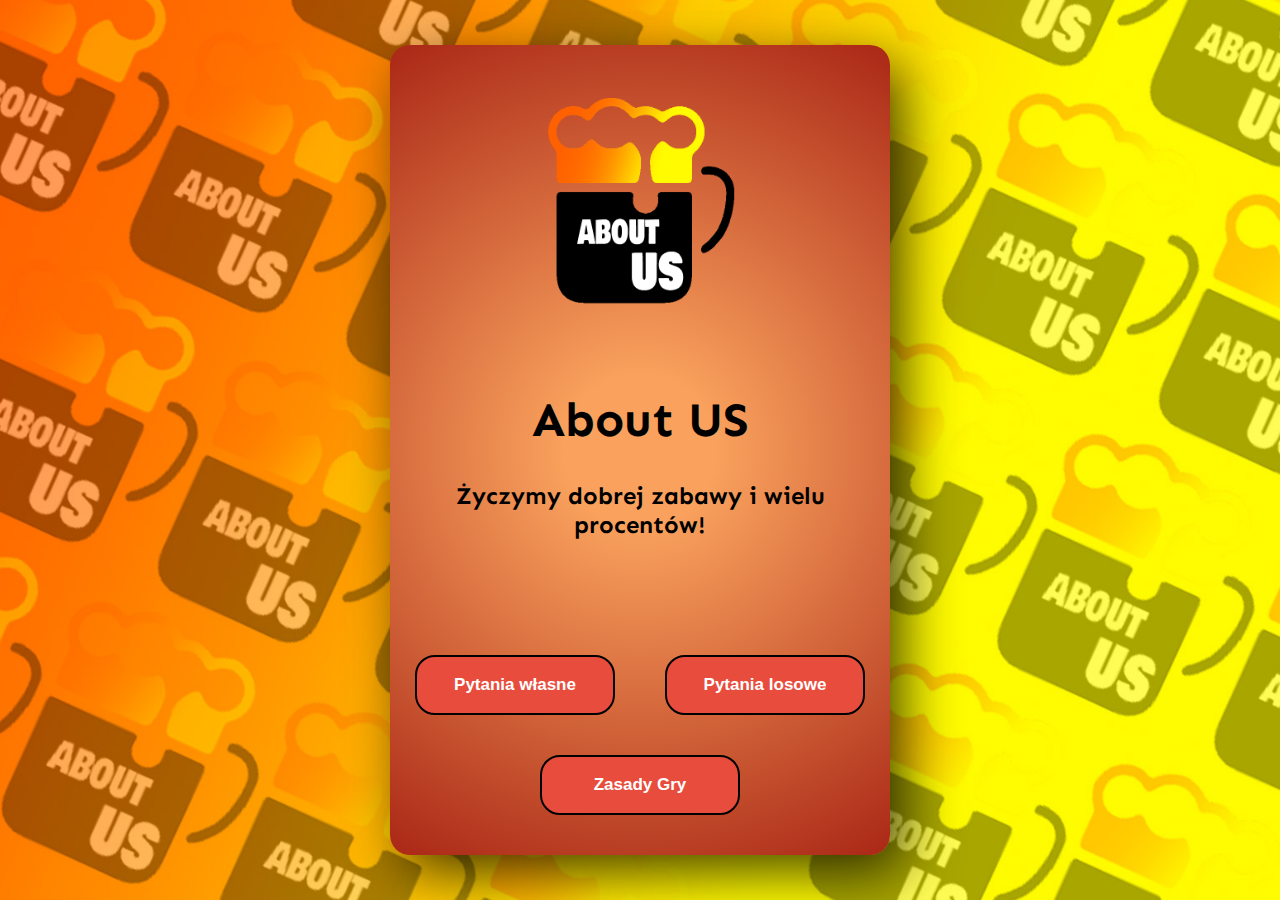
<file: index.html>
<!DOCTYPE html>
<html lang="en">
<head>
    <meta charset="UTF-8">
    <link href="https://fonts.googleapis.com/css?family=Sen:400,700&display=swap&subset=latin-ext" rel="stylesheet">
    <meta name="viewport" content="width=device-width, initial-scale=1.0">
    <title>AboutUs</title>
    <link rel="stylesheet" type="text/css" href="./mainSite/index.css">
    <link rel="shortcut icon" type="image/png" href="./img/LOGOaboutUS2.png">
</head>
<body>
    <section class="menu">
        <img class="menu__logo" src="./img/LOGOaboutUS2.png" alt="logo">
        <div class="menu__header">
            <h1>About US</h1>
            <h2>Życzymy dobrej zabawy i wielu procentów!</h2>
        </div>
        <button class="menu__button" onclick="window.location.href='./aboutUs.html'">Pytania własne</button>
        <button class="menu__button" onclick="window.location.href='./aboutWorld.html'">Pytania losowe</button>
        <button class="menu__button--rules" onclick="window.location.href='./rules.html'">Zasady Gry</button>
    </section>
</body>
</html>
</file>
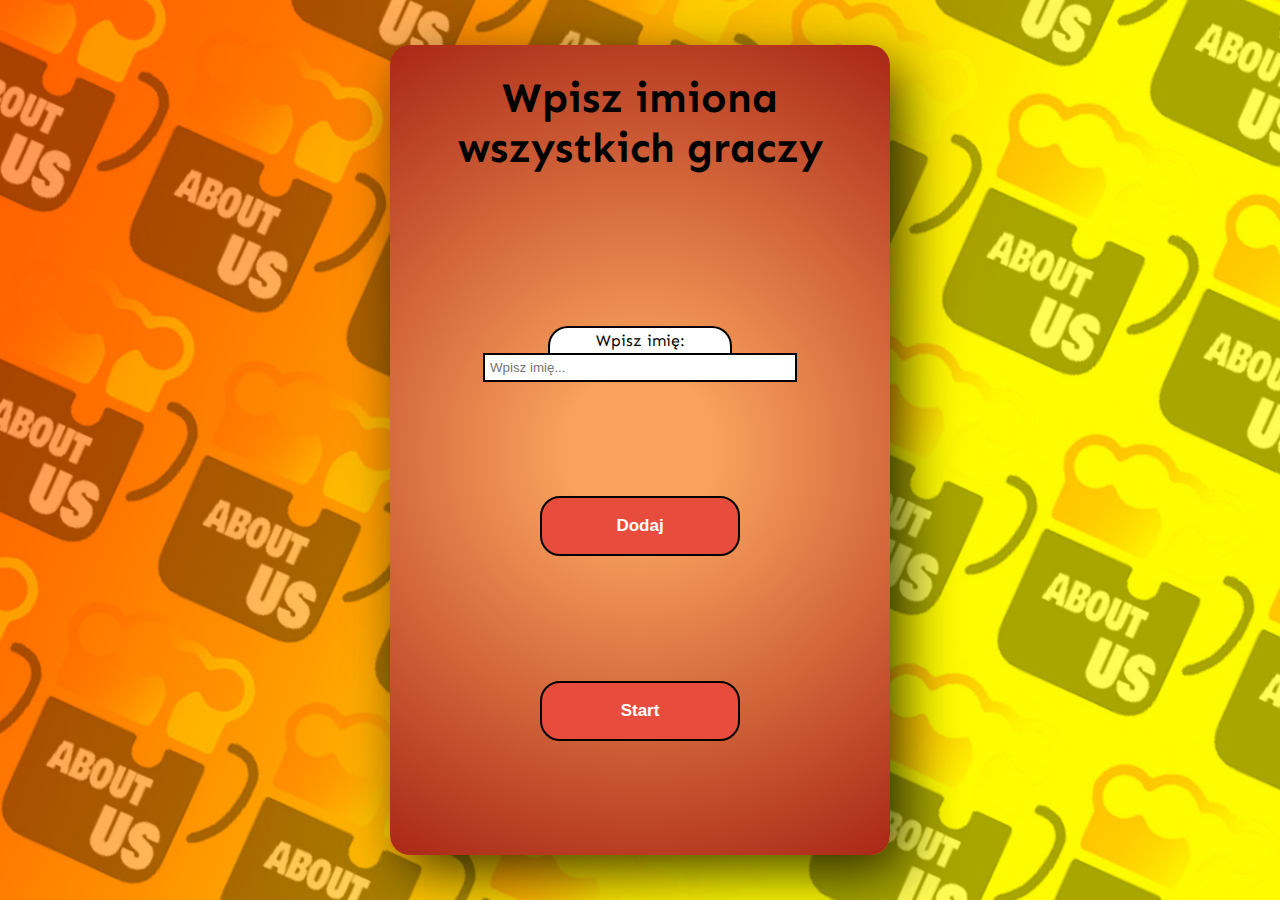
<file: aboutUs.html>
<!DOCTYPE html>
<html lang="en">
<head>
    <meta charset="UTF-8">
    <meta name="viewport" content="width=device-width, initial-scale=1.0">
    <link href="https://fonts.googleapis.com/css?family=Sen:400,700&display=swap&subset=latin-ext" rel="stylesheet">
    <title>AboutUS Beta - Pytania własne</title>
    <link rel="stylesheet" type="text/css" href="./ownQuestions/style/aboutUs.css">
    <link rel="shortcut icon" type="image/png" href="./img/LOGOaboutUS2.png">
</head>
<body>
    <section id="mainSection" class="mainSection">
        <div class="addName" id="addNameSection">
            <h1 class="addName__header">Wpisz imiona wszystkich graczy</h1>
            <div>
                <label class="addName__label" for="imie2">Wpisz imię:</label>
                <input class="addName__input" type="text" id="imie2" placeholder="Wpisz imię...">
            </div>
            <button class="addName__button" id="addNameButton">Dodaj</button>
            <button class="addName__button" id="startButton">Start</button>
        </div>

        <div class="addQuestion" id="startSection">
            <div>
                <label class="addQuestion__label">Wybierz imie:</label>
                <select class="addQuestion__input--select" id="imie">
                </select>
            </div>
            <div>
                <label class="addQuestion__label">Pytanie:</label>
                <input class="addQuestion__input" type="text" name="pytanie" id="pytanie" placeholder="Wpisz pytanie" required>
            </div>
            <div>
                <label class="addQuestion__label">Odpowiedź A:</label>
                <input class="addQuestion__input" type="text" name="odpA" id="odpA" placeholder="Wpisz wariant A" required>
            </div>
            <div>
                <label class="addQuestion__label">Odpowiedź B:</label>
                <input class="addQuestion__input" type="text" name="odpB" id="odpB" placeholder="Wpisz wariant B" required>
            </div>
            <div>
                <label class="addQuestion__label">Odpowiedź C:</label>
                <input class="addQuestion__input" type="text" name="odpC" id="odpC" placeholder="Nieobowiązkowe">
            </div>
            <div>
                <label class="addQuestion__label">Odpowiedź D:</label>
                <input class="addQuestion__input" type="text" name="odpD" id="odpD" placeholder="Nieobowiązkowe">
            </div>
            <div>
                <label class="addQuestion__label">Kara:</label>
                <input class="addQuestion__input" type="text" name="odpD" id="kara" placeholder="Wypij shota / Wypij browara / Inna" required>
            </div>
                    
            <label class="addQuestion__label--correct">Poprawna odpowiedź:</label>
            <div class="addQuestion__answers">
                <div>
                    <input type="radio" id="AOpc" name="odpValue" value="A" required>
                    <label for="AOpc">A</label>
                </div>
                <div>
                    <input type="radio" id="BOpc" name="odpValue" value="B">
                    <label for="BOpc">B</label>
                </div>
                <div>
                    <input type="radio" id="COpc" name="odpValue" value="C">
                    <label for="COpc">C</label>
                </div>
                <div>
                    <input type="radio" id="DOpc" name="odpValue" value="D">
                    <label for="DOpc">D</label>
                </div>
            </div>
            <button class="addQuestion__button" form="form1" id="checkButton">Dodaj pytanie</button>
            <button class="addQuestion__button" id="startGameButton">Start</button>
            <button class="addQuestion__button"><a href="./index.html">Powrót</a></button>
        </div>

        
        <div class="gameSection" id="gameInfoSection" style="display: none;">
            <p class="gameSection__player" id="playerName"></p>
            <p class="gameSection__name" id="name"></p>
            <p class="gameSection__question" id="Que"></p>
            <div class="gameSection__answers">
                <div>   
                    <input type="radio" class="inputRadio" id="AWar" name="answerValue" value="A" required>
                    <label id="WarA" for="AWar"></label>
                </div>
                <div>
                    <input type="radio" class="inputRadio" id="BWar" name="answerValue" value="B">
                    <label id="WarB" for="BWar"></label>
                </div>
                <div>
                    <input type="radio" class="inputRadio" id="CWar" name="answerValue" value="C">
                    <label id="WarC" for="CWar"></label>
                </div>
                <div>
                    <input type="radio" class="inputRadio" id="DWar" name="answerValue" value="D">
                    <label id="WarD" for="DWar"></label>
                </div>
            </div>
            <button class="gameSection__button" id="checkAnswerButton">Odpowiedz</button>
        </div>

        <div class="resultSection" style="display: none" id="resultSection">
            <div class="resultSection__result" id="win"></div>
            <img class="resultSection__loseImg" src="./img/test3kubki.png" id="loseImg" alt="lose">
            <img class="resultSection__winImg" src="./img/test3WINaboutUS.png" id="winImg" alt="win">
            <button class="resultSection__button" id="nextButton">Kolejne pytanie</button>
            <button class="resultSection__button" id="addQueButton">Dodaj pytanie</button>
        </div>
    </section>
</body>
    <script src="./ownQuestions/functions/nextQuestionFunction.js"></script>
    <script src="./ownQuestions/functions/acceptUsersFunction.js"></script>
    <script src="./ownQuestions/functions/checkAnswerFunction.js"></script>
    <script src="./ownQuestions/functions/checkItFunction.js"></script>
    <script src="./ownQuestions/functions/startGameFunction.js"></script>
    <script src="./ownQuestions/functions/playerValidationFunction.js"></script>
    <script src="./ownQuestions/aboutUs.js"></script>
</html>
</file>
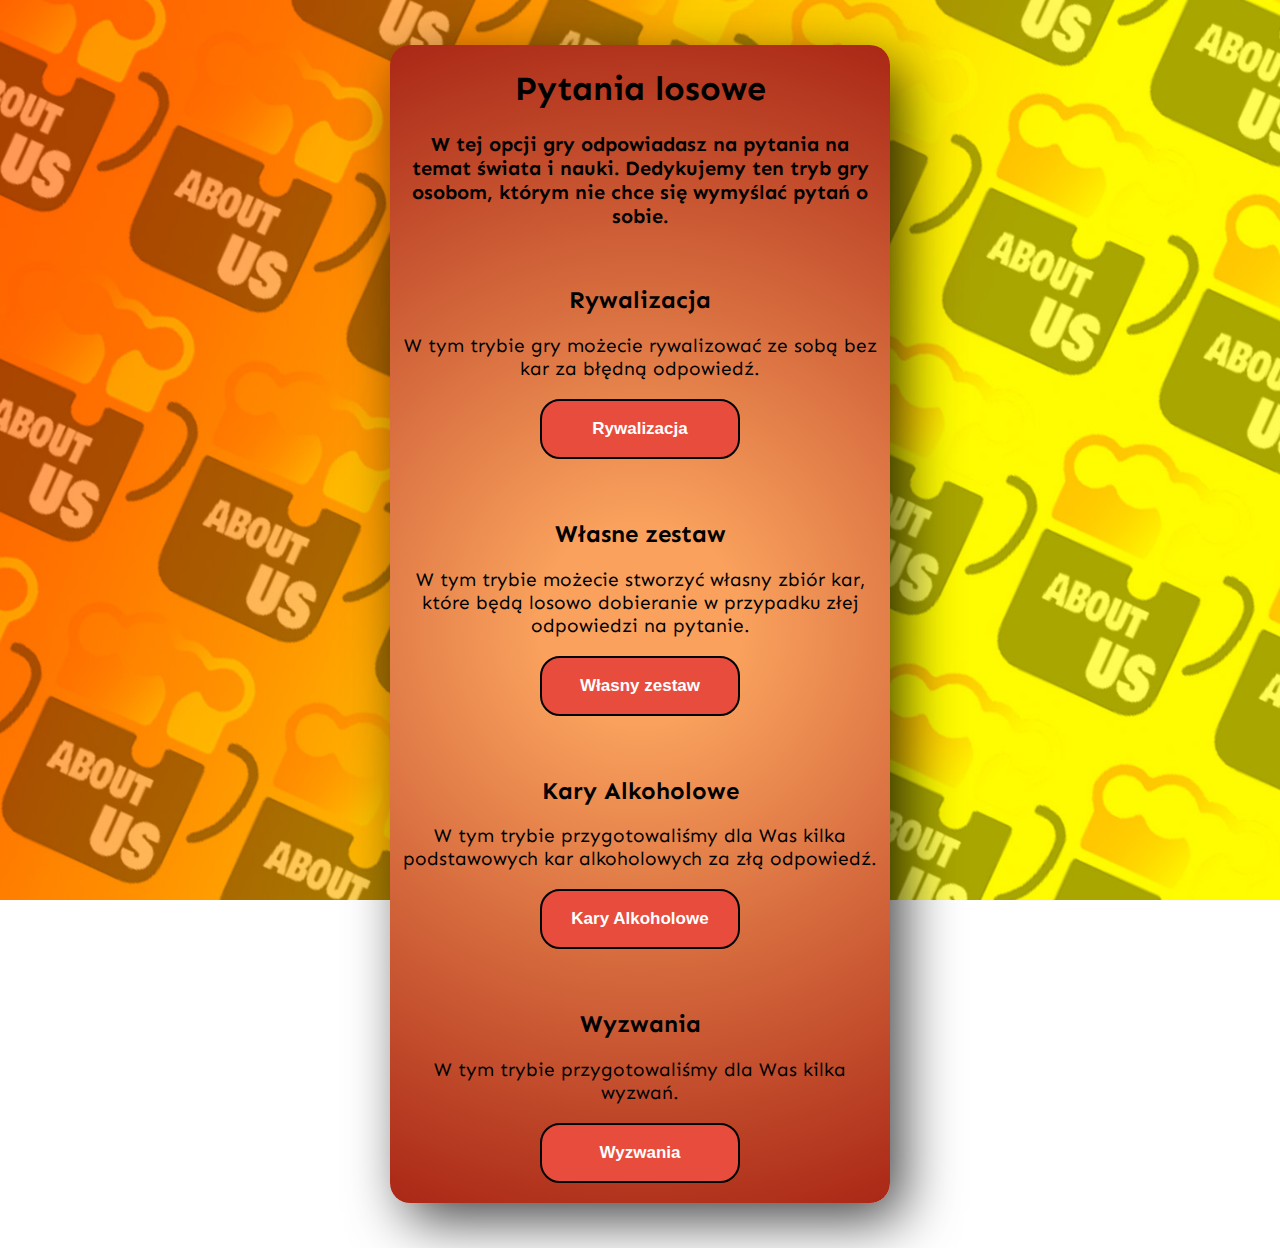
<file: aboutWorld.html>
<!DOCTYPE html>
<html lang="en">

<head>
    <meta charset="UTF-8">
    <meta name="viewport" content="width=device-width, initial-scale=1.0">
    <link href="https://fonts.googleapis.com/css?family=Sen:400,700&display=swap&subset=latin-ext" rel="stylesheet">
    <title>AboutUs Beta - Pytania losowe</title>
    <link rel="stylesheet" type="text/css" href="./lotteryQuestions/style/aboutWorld.css">
    <link rel="shortcut icon" type="image/png" href="./img/LOGOaboutUS2.png">
</head>

<body>
    <section class="mainSection">
        <div class="welcomeSection" id="welcomeSection">
            <div>
                <h1 class="welcomeSection__header">Pytania losowe<h1>
                <p class="welcomeSection__description" >W tej opcji gry odpowiadasz na pytania na temat świata i nauki. Dedykujemy ten tryb gry osobom, którym
                    nie chce się wymyślać pytań o sobie.</p>
            </div>
            
            <div class="gameMode">
                <h2 class="gameMode__header">Rywalizacja</h2>
                <p class="gameMode__description">W tym trybie gry możecie rywalizować ze sobą bez kar za błędną odpowiedź.</p>
                <button class="gameMode__button" id="startComptetitionButton">Rywalizacja</button>
            </div>

            <div class="gameMode">
                <h2 class="gameMode__header">Własne zestaw</h2>
                <p class="gameMode__description">W tym trybie możecie stworzyć własny zbiór kar, które będą losowo dobieranie w przypadku złej odpowiedzi na pytanie.</p>
                <button class="gameMode__button" id="startMyQuestionsButton">Własny zestaw</button>
            </div>

            <div class="gameMode">
                <h2 class="gameMode__header">Kary Alkoholowe</h2>
                <p class="gameMode__description">W tym trybie przygotowaliśmy dla Was kilka podstawowych kar alkoholowych za złą odpowiedź.</p>
                <button class="gameMode__button" id="startAlcoholQuestionsButton">Kary Alkoholowe</button>
            </div>

            <div class="gameMode">
                <h2 class="gameMode__header">Wyzwania</h2>
                <p class="gameMode__description">W tym trybie przygotowaliśmy dla Was kilka wyzwań.</p>
                <button class="gameMode__button" id="startChallangeQuestionsButton">Wyzwania</button>
            </div>
        </div>

        <div class="addPlayers" id="addPlayersSection" style="display: none;">
            <h1 class="addPlayers__header">Wpisz imiona wszystkich graczy</h1>
            <label class="addPlayers__label" for="player">Wpisz imię:</label>
            <input class="addPlayers__input" type="text" placeholder="Wpisz imię..." id="player">
            <button class="addPlayers__button" id="addPlayerButton">Dodaj</button>
            <button class="addPlayers__button" id="startGameButton">Start</button>
        </div>

        <div class="playersPoints" id="pointsPlayerSection" style="display: none;">
            <h1 class="playersPoints__header">Ranking</h1>
            <div class="playersPoints__points" id="pointsRank">
            </div>
            <button class="playersPoints__button" id="nextQuestionButton">Następne pytanie</button>
            <button class="playersPoints__button"><a href="./index.html">Powrót</a></button>
        </div>

        <div class="myPunishments" id="addPunishmentSection" style="display: none;">
            <h1 class='myPunishments__header'>Stwórz własny zestaw kar</h1>
            <label class="myPunishments__label" for="myPunishmentAdd">Kara</label>
            <input class="myPunishments__input" type="text" id="myPunishmentAdd" placeholder="Wpisz kare...">
            <button class="myPunishments__button" id="addPunishmentButton">Dodaj</button>    
            <button class="myPunishments__button" id="finishAddPunishmentsButton">Start</button>
        </div>

        <div class="questionsSection" id="gameSection" style="display: none;">
            <p class="questionsSection__category" id="category"></p>
            <p class="questionsSection__player" id="answerPlayer"></p>
            <p class="questionsSection__question" id="QueDefaultQuestions"></p>
            <div class="questionsSection__answers">
                <div>
                    <input type="radio" class="inputRadio" id="AWarDefaultQuestions" name="answerValueDefaultQuestions"
                        value="A" required>
                    <label id="WarADefaultQuestions" for="AWarDefaultQuestions">1</label>
                </div>
                <div>
                    <input type="radio" class="inputRadio" id="BWarDefaultQuestions" name="answerValueDefaultQuestions"
                        value="B">
                    <label id="WarBDefaultQuestions" for="BWarDefaultQuestions">2</label>
                </div>
                <div>
                    <input type="radio" class="inputRadio" id="CWarDefaultQuestions" name="answerValueDefaultQuestions"
                        value="C">
                    <label id="WarCDefaultQuestions" for="CWarDefaultQuestions">3</label>
                </div>
                <div>
                    <input type="radio" class="inputRadio" id="DWarDefaultQuestions" name="answerValueDefaultQuestions"
                        value="D">
                    <label id="WarDDefaultQuestions" for="DWarDefaultQuestions">4</label>
                </div>
            </div>
            <button class="questionsSection__button" id="checkAnswerDefaultQuestionsButton">Odpowiedz</button>
        </div>


        <div class="resultSection" style="display: none" id="resultSection">
            <div class="resultSection__result" id="winDefaultQuestions"></div>
            <div class="resultSection__punishment" id="punishment"></div>
            <img class="resultSection__loseImg" src="./img/test3kubki.png" id="loseImgDefaultQuestions" alt="lose">
            <img class="resultSection__winImg" src="./img/test3WINaboutUS.png" id="winImgDefaultQuestions" alt="win">
            <button class="resultSection__button" id="nextDefaultQuestionButton">Kolejne pytanie</button>
            <button class="resultSection__button"><a href="./index.html">Koniec</a></button>
        </div>
    </section>
</body>
<script src="./lotteryQuestions/arrays.js"></script>
<script src="./lotteryQuestions/functions/lotteryFunctions.js"></script>
<script src="./lotteryQuestions/functions/startCompetitionFunction.js"></script>
<script src="./lotteryQuestions/functions/startGameFunction.js"></script>
<script src="./lotteryQuestions/functions/nextQuestionFunction.js"></script>
<script src="./lotteryQuestions/functions/checkAnswerFunction.js"></script>
<script src="./lotteryQuestions/questinsArray.js"></script>
<script src="./lotteryQuestions/aboutWorld.js"></script>

</html>
</file>
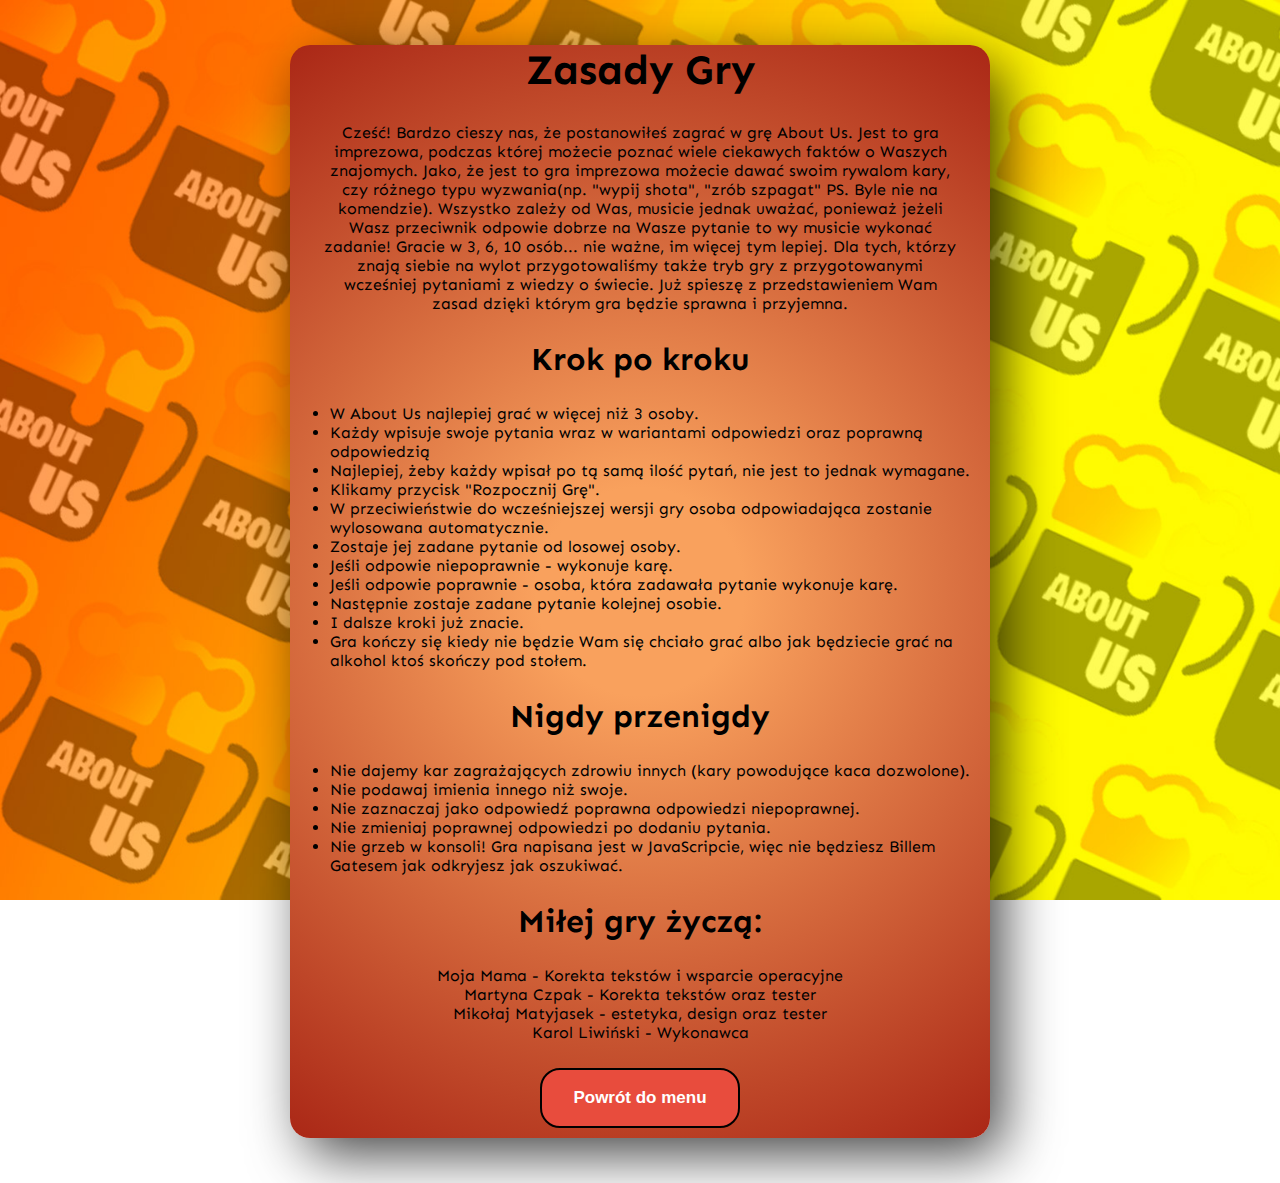
<file: rules.html>
<!DOCTYPE html>
<html lang="en">

<head>
    <meta charset="UTF-8">
    <link href="https://fonts.googleapis.com/css?family=Sen:400,700&display=swap&subset=latin-ext" rel="stylesheet">
    <meta name="viewport" content="width=device-width, initial-scale=1.0">
    <title>AboutUs - Regulamin</title>
    <link rel="stylesheet" type="text/css" href="./rules/rules.css">
    <link rel="shortcut icon" type="image/png" href="./img/LOGOaboutUS2.png">
</head>

<body>
    <section class="rules">
            <h1 class="rules__header">Zasady Gry</h1>
            <p class="rules__paragraph" >Cześć! Bardzo cieszy nas, że postanowiłeś zagrać w grę About Us. Jest to gra imprezowa, podczas której możecie
                poznać wiele ciekawych faktów o Waszych znajomych. Jako, że jest to gra imprezowa możecie dawać swoim rywalom
                kary, czy różnego typu wyzwania(np. "wypij shota", "zrób szpagat" PS. Byle nie na komendzie). Wszystko zależy od Was, musicie jednak uważać, ponieważ
                jeżeli Wasz przeciwnik odpowie dobrze na Wasze pytanie to wy musicie wykonać zadanie! Gracie w 3, 6, 10 osób...
                nie ważne, im więcej tym lepiej. Dla tych, którzy znają siebie na wylot przygotowaliśmy także tryb gry z przygotowanymi wcześniej pytaniami z wiedzy o świecie. 
                Już spieszę z przedstawieniem Wam zasad dzięki którym gra będzie sprawna i przyjemna.
            </p>
            <h2 class="rules__header--smaller">Krok po kroku</h2>
            <ul class="rules__list">
                <li>W About Us najlepiej grać w więcej niż 3 osoby.</li>
                <li>Każdy wpisuje swoje pytania wraz w wariantami odpowiedzi oraz poprawną odpowiedzią</li>
                <li>Najlepiej, żeby każdy wpisał po tą samą ilość pytań, nie jest to jednak wymagane.</li>
                <li>Klikamy przycisk "Rozpocznij Grę".</li>
                <li>W przeciwieństwie do wcześniejszej wersji gry osoba odpowiadająca zostanie wylosowana automatycznie.</li>
                <li>Zostaje jej zadane pytanie od losowej osoby.</li>
                <li>Jeśli odpowie niepoprawnie - wykonuje karę.</li>
                <li>Jeśli odpowie poprawnie - osoba, która zadawała pytanie wykonuje karę.</li>
                <li>Następnie zostaje zadane pytanie kolejnej osobie.</li>
                <li>I dalsze kroki już znacie.</li>
                <li>Gra kończy się kiedy nie będzie Wam się chciało grać albo jak będziecie grać na alkohol ktoś skończy pod stołem.</li>
            </ul>
            <h2 class="rules__header--smaller">Nigdy przenigdy</h2>
            <ul class="rules__list">
                <li>Nie dajemy kar zagrażających zdrowiu innych (kary powodujące kaca dozwolone).</li>
                <li>Nie podawaj imienia innego niż swoje.</li>
                <li>Nie zaznaczaj jako odpowiedź poprawna odpowiedzi niepoprawnej.</li>
                <li>Nie zmieniaj poprawnej odpowiedzi po dodaniu pytania.</li>
                <li>Nie grzeb w konsoli! Gra napisana jest w JavaScripcie, więc nie będziesz Billem Gatesem jak odkryjesz jak oszukiwać.</li>
            </ul>
            
            <h2 class="rules__header--smaller">Miłej gry życzą:</h2>
            <ul class="rules__list--authors">
                <li>Moja Mama - Korekta tekstów i wsparcie operacyjne</li>
                <li>Martyna Czpak - Korekta tekstów oraz tester</li>
                <li>Mikołaj Matyjasek - estetyka, design oraz tester</li>
                <li>Karol Liwiński - Wykonawca</li>
            </ul>

            <button class="rules__button"><a href="./index.html">Powrót do menu</a></button>
    </section>
</body>

</html>
</file>
<file: mainSite/index.css>
body {
  margin: 0;
  padding: 0;
  background-image: url("./../img/BACKGROUNDaboutUS.jpg");
  background-size: cover;
  background-attachment: fixed;
  font-family: 'Sen', sans-serif;
}

.menu {
  display: -ms-grid;
  display: grid;
  margin: 5vh auto;
  -ms-grid-columns: 1fr 1fr;
      grid-template-columns: 1fr 1fr;
  -ms-grid-rows: auto auto 100px 100px;
      grid-template-rows: auto auto 100px 100px;
  background: #f9a15d;
  background: radial-gradient(circle, #f9a15d 16%, #aa2716 100%);
  width: 500px;
  min-height: 90vh;
  border-radius: 20px;
  -webkit-box-shadow: 14px 18px 56px -2px rgba(0, 0, 0, 0.75);
          box-shadow: 14px 18px 56px -2px rgba(0, 0, 0, 0.75);
}

.menu__logo {
  display: block;
  width: 200px;
  margin: auto auto;
  -ms-grid-column: 1;
  -ms-grid-column-span: 2;
  grid-column: 1/3;
  -ms-grid-row: 1;
  -ms-grid-row-span: 1;
  grid-row: 1/2;
}

.menu__header {
  -ms-grid-column: 1;
  -ms-grid-column-span: 2;
  grid-column: 1/3;
  -ms-grid-row: 2;
  -ms-grid-row-span: 1;
  grid-row: 2/3;
  text-align: center;
}

.menu__header h1 {
  font-size: 48px;
}

.menu__button {
  margin: 0 auto;
  width: 200px;
  height: 60px;
  border-radius: 20px;
  background: #e84c3d;
  color: white;
  border: 2px solid black;
  cursor: pointer;
  font-weight: bold;
  font-size: 17px;
  -webkit-transition: .3s ease;
  transition: .3s ease;
}

.menu__button:hover {
  background: #f3776c;
}

.menu__button--rules {
  -ms-grid-column: 1;
  -ms-grid-column-span: 2;
  grid-column: 1/3;
  margin: 0 auto;
  width: 200px;
  height: 60px;
  border-radius: 20px;
  background: #e84c3d;
  color: white;
  border: 2px solid black;
  cursor: pointer;
  font-weight: bold;
  font-size: 17px;
  -webkit-transition: .3s ease;
  transition: .3s ease;
}

.menu__button--rules:hover {
  background: #f3776c;
}

@media (max-width: 420px) {
  .menu__button--rules {
    margin: 0 auto;
    width: 150px;
    height: 60px;
    border-radius: 20px;
    background: #e84c3d;
    color: white;
    border: 2px solid black;
    cursor: pointer;
    font-weight: bold;
    font-size: 13px;
    -webkit-transition: .3s ease;
    transition: .3s ease;
  }
  .menu__button--rules:hover {
    background: #f3776c;
  }
}

@media (max-width: 420px) {
  .menu__button {
    margin: 0 auto;
    width: 150px;
    height: 60px;
    border-radius: 20px;
    background: #e84c3d;
    color: white;
    border: 2px solid black;
    cursor: pointer;
    font-weight: bold;
    font-size: 13px;
    -webkit-transition: .3s ease;
    transition: .3s ease;
  }
  .menu__button:hover {
    background: #f3776c;
  }
}

@media (max-width: 700px) {
  .menu {
    width: 100%;
    min-height: 100vh;
    margin: 0;
    border-radius: 0;
  }
}

@media (max-width: 420px) {
  .menu {
    -ms-grid-rows: auto auto 70px 70px;
        grid-template-rows: auto auto 70px 70px;
  }
}
/*# sourceMappingURL=index.css.map */
</file>
<file: ownQuestions/style/aboutUs.css>
input[type="radio"]:after {
  background-color: white;
  border-radius: 25px;
  content: '';
  display: block;
  height: 17px;
  left: -1px;
  position: relative;
  top: -1px;
  width: 17px;
}

@media (max-width: 360px) {
  input[type="radio"]:after {
    width: 12px;
    height: 12px;
  }
}

input[type="radio"]:checked:after {
  width: 10px;
  height: 10px;
  border: 4px white solid;
  background: #AC3B61;
}

@media (max-width: 360px) {
  input[type="radio"]:checked:after {
    width: 8px;
    height: 8px;
    border: 3px white solid;
  }
}

body {
  margin: 0;
  padding: 0;
  background-image: url("../../img/BACKGROUNDaboutUS.jpg");
  background-size: cover;
  background-attachment: fixed;
  font-family: 'Sen', sans-serif;
}

.mainSection {
  background: #f9a15d;
  margin: 5vh auto;
  background: radial-gradient(circle, #f9a15d 16%, #aa2716 100%);
  width: 500px;
  border-radius: 20px;
  -webkit-box-shadow: 14px 18px 56px -2px rgba(0, 0, 0, 0.75);
          box-shadow: 14px 18px 56px -2px rgba(0, 0, 0, 0.75);
}

.mainSection .addName {
  display: -ms-grid;
  display: grid;
  text-align: center;
  -ms-grid-columns: 1fr;
      grid-template-columns: 1fr;
  -ms-grid-rows: auto auto auto auto;
      grid-template-rows: auto auto auto auto;
  min-height: 90vh;
}

.mainSection .addName__header {
  font-size: 42px;
}

.mainSection .addName__label {
  display: block;
  background-color: white;
  width: 180px;
  padding: 3px 0;
  border-radius: 20px 20px 0 0;
  margin: 20px auto 0;
  border: 2px solid black;
  border-bottom: none;
}

.mainSection .addName__label:nth-of-type(1) {
  margin-top: 20px;
}

.mainSection .addName__input {
  width: 300px;
  height: 25px;
  padding: 0 5px;
  border: 2px solid black;
}

.mainSection .addName__button {
  margin: 10px auto;
  width: 200px;
  height: 60px;
  border-radius: 20px;
  background: #e84c3d;
  color: white;
  border: 2px solid black;
  cursor: pointer;
  font-weight: bold;
  font-size: 17px;
  -webkit-transition: .3s ease;
  transition: .3s ease;
}

.mainSection .addName__button a {
  color: white;
  text-decoration: none;
  display: block;
}

.mainSection .addName__button:hover {
  background: #f3776c;
}

.mainSection .addQuestion {
  display: none;
  text-align: center;
  -ms-grid-columns: 1fr;
      grid-template-columns: 1fr;
  -ms-grid-rows: auto auto auto auto auto auto auto auto auto auto auto;
      grid-template-rows: auto auto auto auto auto auto auto auto auto auto auto;
  min-height: 90vh;
}

.mainSection .addQuestion__label {
  display: block;
  background-color: white;
  width: 180px;
  padding: 3px 0;
  border-radius: 20px 20px 0 0;
  margin: 20px auto 0;
  border: 2px solid black;
  border-bottom: none;
}

.mainSection .addQuestion__label--correct {
  font-size: 18px;
  font-weight: bold;
  margin: 10px 0 5px;
}

.mainSection .addQuestion__label:nth-of-type(1) {
  margin-top: 20px;
}

.mainSection .addQuestion__input {
  width: 300px;
  height: 25px;
  padding: 0 5px;
  border: 2px solid black;
}

.mainSection .addQuestion__input--select {
  width: 310px;
  height: 30px;
  border: 2px solid black;
}

.mainSection .addQuestion__answers {
  display: -webkit-box;
  display: -ms-flexbox;
  display: flex;
  -webkit-box-pack: justify;
      -ms-flex-pack: justify;
          justify-content: space-between;
  width: 50%;
  margin: 0 auto;
}

.mainSection .addQuestion__button {
  margin: 10px auto;
  width: 200px;
  height: 60px;
  border-radius: 20px;
  background: #e84c3d;
  color: white;
  border: 2px solid black;
  cursor: pointer;
  font-weight: bold;
  font-size: 17px;
  -webkit-transition: .3s ease;
  transition: .3s ease;
}

.mainSection .addQuestion__button a {
  color: white;
  text-decoration: none;
  display: block;
}

.mainSection .addQuestion__button:hover {
  background: #f3776c;
}

.mainSection .gameSection {
  display: -ms-grid;
  display: grid;
  text-align: center;
  -ms-grid-columns: 1fr;
      grid-template-columns: 1fr;
  -ms-grid-rows: 100px 100px 100px auto 100px;
      grid-template-rows: 100px 100px 100px auto 100px;
  min-height: 90vh;
}

.mainSection .gameSection__player {
  font-size: 36px;
}

@media (max-width: 360px) {
  .mainSection .gameSection__player {
    font-size: 26px;
  }
}

.mainSection .gameSection__name {
  font-size: 36px;
}

@media (max-width: 360px) {
  .mainSection .gameSection__name {
    font-size: 26px;
  }
}

.mainSection .gameSection__question {
  font-size: 34px;
  padding: 0 15px;
}

@media (max-width: 360px) {
  .mainSection .gameSection__question {
    padding: 15px 15px;
    margin: auto auto;
    font-size: 24px;
  }
}

.mainSection .gameSection__answers {
  margin: auto auto;
  text-align: left;
  font-size: 20px;
  padding: 0 20px;
}

.mainSection .gameSection__answers div {
  margin: 5px 0;
}

@media (max-width: 360px) {
  .mainSection .gameSection__answers {
    font-size: 14px;
    padding: 0 6px;
  }
}

.mainSection .gameSection__button {
  margin: 10px auto;
  width: 200px;
  height: 60px;
  border-radius: 20px;
  background: #e84c3d;
  color: white;
  border: 2px solid black;
  cursor: pointer;
  font-weight: bold;
  font-size: 17px;
  -webkit-transition: .3s ease;
  transition: .3s ease;
  margin: auto auto;
}

.mainSection .gameSection__button a {
  color: white;
  text-decoration: none;
  display: block;
}

.mainSection .gameSection__button:hover {
  background: #f3776c;
}

@media (max-width: 360px) {
  .mainSection .gameSection {
    -ms-grid-rows: 70px 70px auto auto 50px;
        grid-template-rows: 70px 70px auto auto 50px;
  }
}

.mainSection .resultSection {
  display: -ms-grid;
  display: grid;
  text-align: center;
  -ms-grid-columns: 1fr;
      grid-template-columns: 1fr;
  -ms-grid-rows: auto auto 100px 100px;
      grid-template-rows: auto auto 100px 100px;
  min-height: 90vh;
}

.mainSection .resultSection__result {
  font-size: 32px;
  text-align: center;
  padding: 15px 15px;
}

.mainSection .resultSection__loseImg {
  width: 300px;
  display: none;
  margin: 0 auto;
}

.mainSection .resultSection__winImg {
  width: 300px;
  display: none;
  margin: 0 auto;
}

.mainSection .resultSection__button {
  margin: 10px auto;
  width: 200px;
  height: 60px;
  border-radius: 20px;
  background: #e84c3d;
  color: white;
  border: 2px solid black;
  cursor: pointer;
  font-weight: bold;
  font-size: 17px;
  -webkit-transition: .3s ease;
  transition: .3s ease;
}

.mainSection .resultSection__button a {
  color: white;
  text-decoration: none;
  display: block;
}

.mainSection .resultSection__button:hover {
  background: #f3776c;
}

@media (max-width: 700px) {
  .mainSection {
    width: 100%;
    min-height: 100vh;
    margin: 0;
    border-radius: 0;
  }
}
/*# sourceMappingURL=aboutUs.css.map */
</file>
<file: lotteryQuestions/style/aboutWorld.css>
input[type="radio"]:after {
  background-color: white;
  border-radius: 25px;
  content: '';
  display: block;
  height: 17px;
  left: -1px;
  position: relative;
  top: -1px;
  width: 17px;
}

@media (max-width: 360px) {
  input[type="radio"]:after {
    width: 12px;
    height: 12px;
  }
}

input[type="radio"]:checked:after {
  width: 10px;
  height: 10px;
  border: 4px white solid;
  background: #AC3B61;
}

@media (max-width: 360px) {
  input[type="radio"]:checked:after {
    width: 8px;
    height: 8px;
    border: 3px white solid;
  }
}

body {
  margin: 0;
  padding: 0;
  background-image: url("../../img/BACKGROUNDaboutUS.jpg");
  background-size: cover;
  background-attachment: fixed;
  font-family: 'Sen', sans-serif;
}

.mainSection {
  background: #f9a15d;
  margin: 5vh auto;
  background: radial-gradient(circle, #f9a15d 16%, #aa2716 100%);
  width: 500px;
  border-radius: 20px;
  -webkit-box-shadow: 14px 18px 56px -2px rgba(0, 0, 0, 0.75);
          box-shadow: 14px 18px 56px -2px rgba(0, 0, 0, 0.75);
}

.mainSection .welcomeSection {
  display: -ms-grid;
  display: grid;
  text-align: center;
  -ms-grid-columns: 1fr;
      grid-template-columns: 1fr;
  -ms-grid-rows: 200px auto auto auto;
      grid-template-rows: 200px auto auto auto;
  min-height: 90vh;
}

.mainSection .welcomeSection__header {
  font-size: 34px;
}

.mainSection .welcomeSection__description {
  font-size: 20px;
  padding: 0 20px;
}

.mainSection .welcomeSection .gameMode {
  padding: 20px 0;
}

.mainSection .welcomeSection .gameMode__header {
  font-size: 24px;
}

.mainSection .welcomeSection .gameMode__description {
  padding: 0 10px;
  font-size: 19px;
}

.mainSection .welcomeSection .gameMode__button {
  margin: 0 auto;
  width: 200px;
  height: 60px;
  border-radius: 20px;
  background: #e84c3d;
  color: white;
  border: 2px solid black;
  cursor: pointer;
  font-weight: bold;
  font-size: 17px;
  -webkit-transition: .3s ease;
  transition: .3s ease;
}

.mainSection .welcomeSection .gameMode__button a {
  display: block;
  color: white;
  text-decoration: none;
}

.mainSection .welcomeSection .gameMode__button:hover {
  background: #f3776c;
}

@media (max-width: 460px) {
  .mainSection .welcomeSection {
    -ms-grid-rows: auto auto auto auto;
        grid-template-rows: auto auto auto auto;
  }
}

.mainSection .addPlayers {
  display: -ms-grid;
  display: grid;
  text-align: center;
  -ms-grid-columns: 1fr;
      grid-template-columns: 1fr;
  -ms-grid-rows: 300px 40px auto auto auto;
      grid-template-rows: 300px 40px auto auto auto;
  min-height: 90vh;
}

.mainSection .addPlayers__header {
  font-size: 36px;
}

.mainSection .addPlayers__label {
  text-align: center;
  padding: 10px 0;
  border: 2px solid black;
  border-bottom: none;
  width: 250px;
  background-color: white;
  border-radius: 20px 20px 0 0;
  margin: 0 auto;
}

@media (max-width: 450px) {
  .mainSection .addPlayers__label {
    width: 150px;
  }
}

.mainSection .addPlayers__input {
  width: 400px;
  height: 30px;
  border: 2px solid black;
  padding: 0 5px;
  margin: 0 auto;
}

@media (max-width: 450px) {
  .mainSection .addPlayers__input {
    width: 280px;
  }
}

.mainSection .addPlayers__button {
  margin: 0 auto;
  width: 200px;
  height: 60px;
  border-radius: 20px;
  background: #e84c3d;
  color: white;
  border: 2px solid black;
  cursor: pointer;
  font-weight: bold;
  font-size: 17px;
  -webkit-transition: .3s ease;
  transition: .3s ease;
}

.mainSection .addPlayers__button a {
  display: block;
  color: white;
  text-decoration: none;
}

.mainSection .addPlayers__button:hover {
  background: #f3776c;
}

@media (max-width: 700px) {
  .mainSection .addPlayers {
    -ms-grid-rows: auto 40px auto auto auto;
        grid-template-rows: auto 40px auto auto auto;
  }
}

.mainSection .playersPoints {
  display: -ms-grid;
  display: grid;
  text-align: center;
  -ms-grid-columns: 1fr;
      grid-template-columns: 1fr;
  -ms-grid-rows: 200px auto auto auto;
      grid-template-rows: 200px auto auto auto;
  min-height: 90vh;
}

.mainSection .playersPoints__header {
  font-size: 36px;
}

.mainSection .playersPoints__points {
  font-size: 24px;
}

.mainSection .playersPoints__button {
  margin: 0 auto;
  width: 200px;
  height: 60px;
  border-radius: 20px;
  background: #e84c3d;
  color: white;
  border: 2px solid black;
  cursor: pointer;
  font-weight: bold;
  font-size: 17px;
  -webkit-transition: .3s ease;
  transition: .3s ease;
}

.mainSection .playersPoints__button a {
  display: block;
  color: white;
  text-decoration: none;
}

.mainSection .playersPoints__button:hover {
  background: #f3776c;
}

.mainSection .myPunishments {
  display: -ms-grid;
  display: grid;
  text-align: center;
  -ms-grid-columns: 1fr;
      grid-template-columns: 1fr;
  -ms-grid-rows: auto 35px 50px 100px auto;
      grid-template-rows: auto 35px 50px 100px auto;
  min-height: 90vh;
}

.mainSection .myPunishments__header {
  display: block;
  margin: auto auto;
  font-size: 54px;
}

@media (max-width: 450px) {
  .mainSection .myPunishments__header {
    font-size: 42px;
  }
}

.mainSection .myPunishments__label {
  text-align: center;
  padding: 10px 0;
  border: 2px solid black;
  border-bottom: none;
  width: 250px;
  background-color: white;
  border-radius: 20px 20px 0 0;
  margin: 0 auto;
}

@media (max-width: 450px) {
  .mainSection .myPunishments__label {
    width: 150px;
  }
}

.mainSection .myPunishments__input {
  width: 400px;
  height: 30px;
  border: 2px solid black;
  text-align: center;
  -webkit-box-align: center;
      -ms-flex-align: center;
          align-items: center;
  padding: 0 5px;
  margin: 0 auto;
}

@media (max-width: 450px) {
  .mainSection .myPunishments__input {
    width: 300px;
  }
}

.mainSection .myPunishments__button {
  display: block;
  margin: 0 auto;
  width: 200px;
  height: 60px;
  border-radius: 20px;
  background: #e84c3d;
  color: white;
  border: 2px solid black;
  cursor: pointer;
  font-weight: bold;
  font-size: 17px;
  -webkit-transition: .3s ease;
  transition: .3s ease;
  margin: auto auto;
}

.mainSection .myPunishments__button a {
  display: block;
  color: white;
  text-decoration: none;
}

.mainSection .myPunishments__button:hover {
  background: #f3776c;
}

.mainSection .questionsSection {
  display: -ms-grid;
  display: grid;
  -ms-grid-columns: 1fr;
      grid-template-columns: 1fr;
  -ms-grid-rows: 200px 70px auto auto;
      grid-template-rows: 200px 70px auto auto;
  min-height: 90vh;
}

.mainSection .questionsSection__category {
  text-align: center;
  font-size: 42px;
  font-weight: bold;
}

.mainSection .questionsSection__question {
  text-align: center;
  margin: auto auto;
  padding: 0 50px;
}

.mainSection .questionsSection__player {
  text-align: center;
  font-size: 24px;
}

.mainSection .questionsSection__answers {
  margin: 0 auto;
  text-align: left;
}

.mainSection .questionsSection__answers div {
  margin: 5px 0;
}

.mainSection .questionsSection__button {
  margin: 0 auto;
  width: 200px;
  height: 60px;
  border-radius: 20px;
  background: #e84c3d;
  color: white;
  border: 2px solid black;
  cursor: pointer;
  font-weight: bold;
  font-size: 17px;
  -webkit-transition: .3s ease;
  transition: .3s ease;
  margin: auto auto;
}

.mainSection .questionsSection__button a {
  display: block;
  color: white;
  text-decoration: none;
}

.mainSection .questionsSection__button:hover {
  background: #f3776c;
}

@media (max-width: 400px) {
  .mainSection .questionsSection {
    -ms-grid-rows: 100px 70px auto 100px;
        grid-template-rows: 100px 70px auto 100px;
  }
}

.mainSection .resultSection {
  display: -ms-grid;
  display: grid;
  -ms-grid-columns: 1fr;
      grid-template-columns: 1fr;
  -ms-grid-rows: 50px 50px auto 100px 100px;
      grid-template-rows: 50px 50px auto 100px 100px;
  min-height: 90vh;
}

.mainSection .resultSection__result {
  font-size: 36px;
  text-align: center;
  padding: 10px 0;
}

.mainSection .resultSection__punishment {
  padding: 10px 0;
  font-size: 28px;
  text-align: center;
}

.mainSection .resultSection__loseImg {
  display: block;
  margin: auto auto;
  width: 300px;
  display: none;
}

.mainSection .resultSection__winImg {
  display: block;
  margin: auto auto;
  width: 300px;
  display: none;
}

.mainSection .resultSection__button {
  margin: 0 auto;
  width: 200px;
  height: 60px;
  border-radius: 20px;
  background: #e84c3d;
  color: white;
  border: 2px solid black;
  cursor: pointer;
  font-weight: bold;
  font-size: 17px;
  -webkit-transition: .3s ease;
  transition: .3s ease;
}

.mainSection .resultSection__button a {
  display: block;
  color: white;
  text-decoration: none;
}

.mainSection .resultSection__button:hover {
  background: #f3776c;
}

@media (max-width: 700px) {
  .mainSection .resultSection {
    -ms-grid-rows: auto auto auto 100px 100px;
        grid-template-rows: auto auto auto 100px 100px;
  }
}

@media (max-width: 700px) {
  .mainSection {
    width: 100%;
    min-height: 100vh;
    margin: 0;
    border-radius: 0;
  }
}
/*# sourceMappingURL=aboutWorld.css.map */
</file>
<file: rules/rules.css>
body {
  margin: 0;
  padding: 0;
  background-image: url("../../img/BACKGROUNDaboutUS.jpg");
  background-size: cover;
  background-attachment: fixed;
  font-family: 'Sen', sans-serif;
}

.rules {
  background: #f9a15d;
  margin: 5vh auto;
  background: radial-gradient(circle, #f9a15d 16%, #aa2716 100%);
  width: 700px;
  border-radius: 20px;
  -webkit-box-shadow: 14px 18px 56px -2px rgba(0, 0, 0, 0.75);
          box-shadow: 14px 18px 56px -2px rgba(0, 0, 0, 0.75);
  text-align: center;
}

.rules__header {
  font-size: 42px;
}

.rules__header--smaller {
  font-size: 32px;
}

.rules__paragraph {
  padding: 0 30px;
}

.rules__list {
  text-align: left;
  margin: 20px 0 10px;
}

.rules__list--authors {
  list-style: none;
  padding: 0 10px;
}

.rules__button {
  margin: 10px auto;
  width: 200px;
  height: 60px;
  border-radius: 20px;
  background: #e84c3d;
  color: white;
  border: 2px solid black;
  cursor: pointer;
  font-weight: bold;
  font-size: 17px;
  -webkit-transition: .3s ease;
  transition: .3s ease;
}

.rules__button a {
  color: white;
  text-decoration: none;
}

.rules__button:hover {
  background: #f3776c;
}

@media (max-width: 700px) {
  .rules {
    position: absolute;
    top: 0;
    width: 100%;
    margin: 0;
    border-radius: 0;
  }
}
/*# sourceMappingURL=rules.css.map */
</file>
